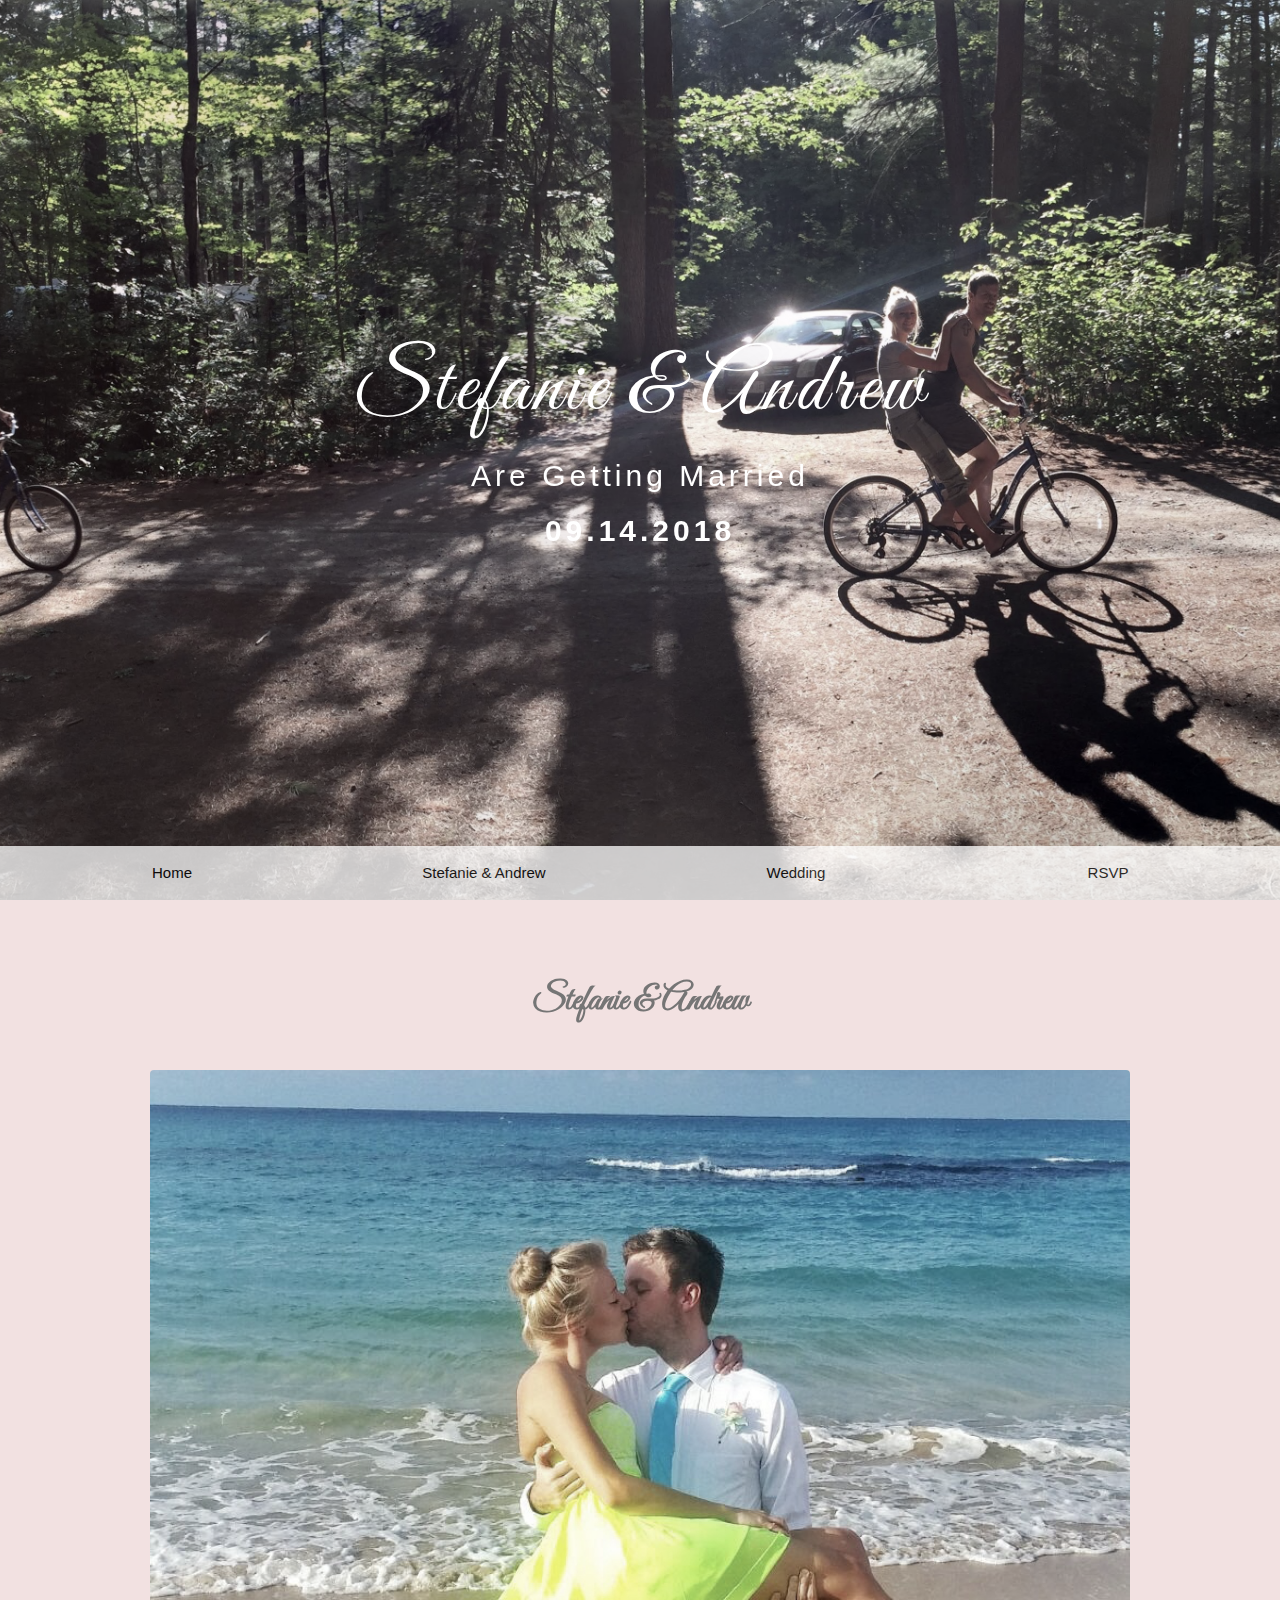
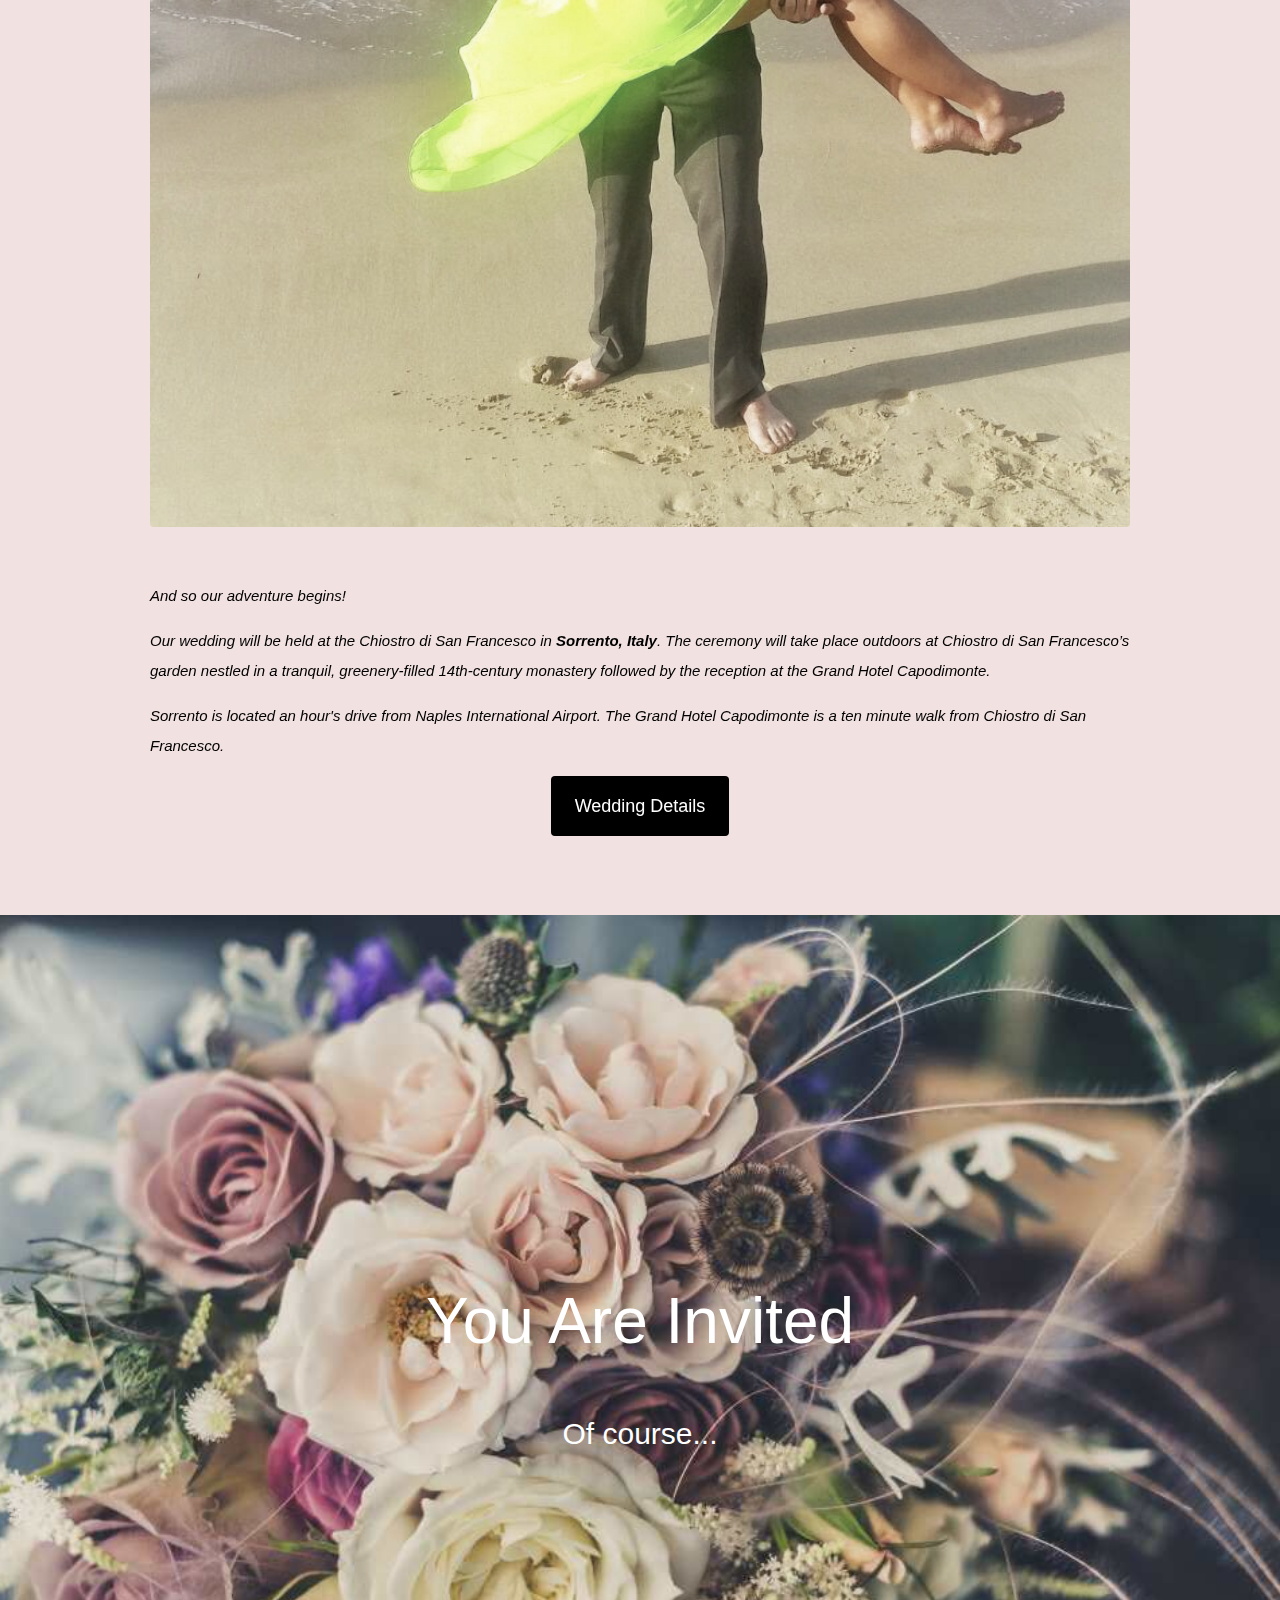
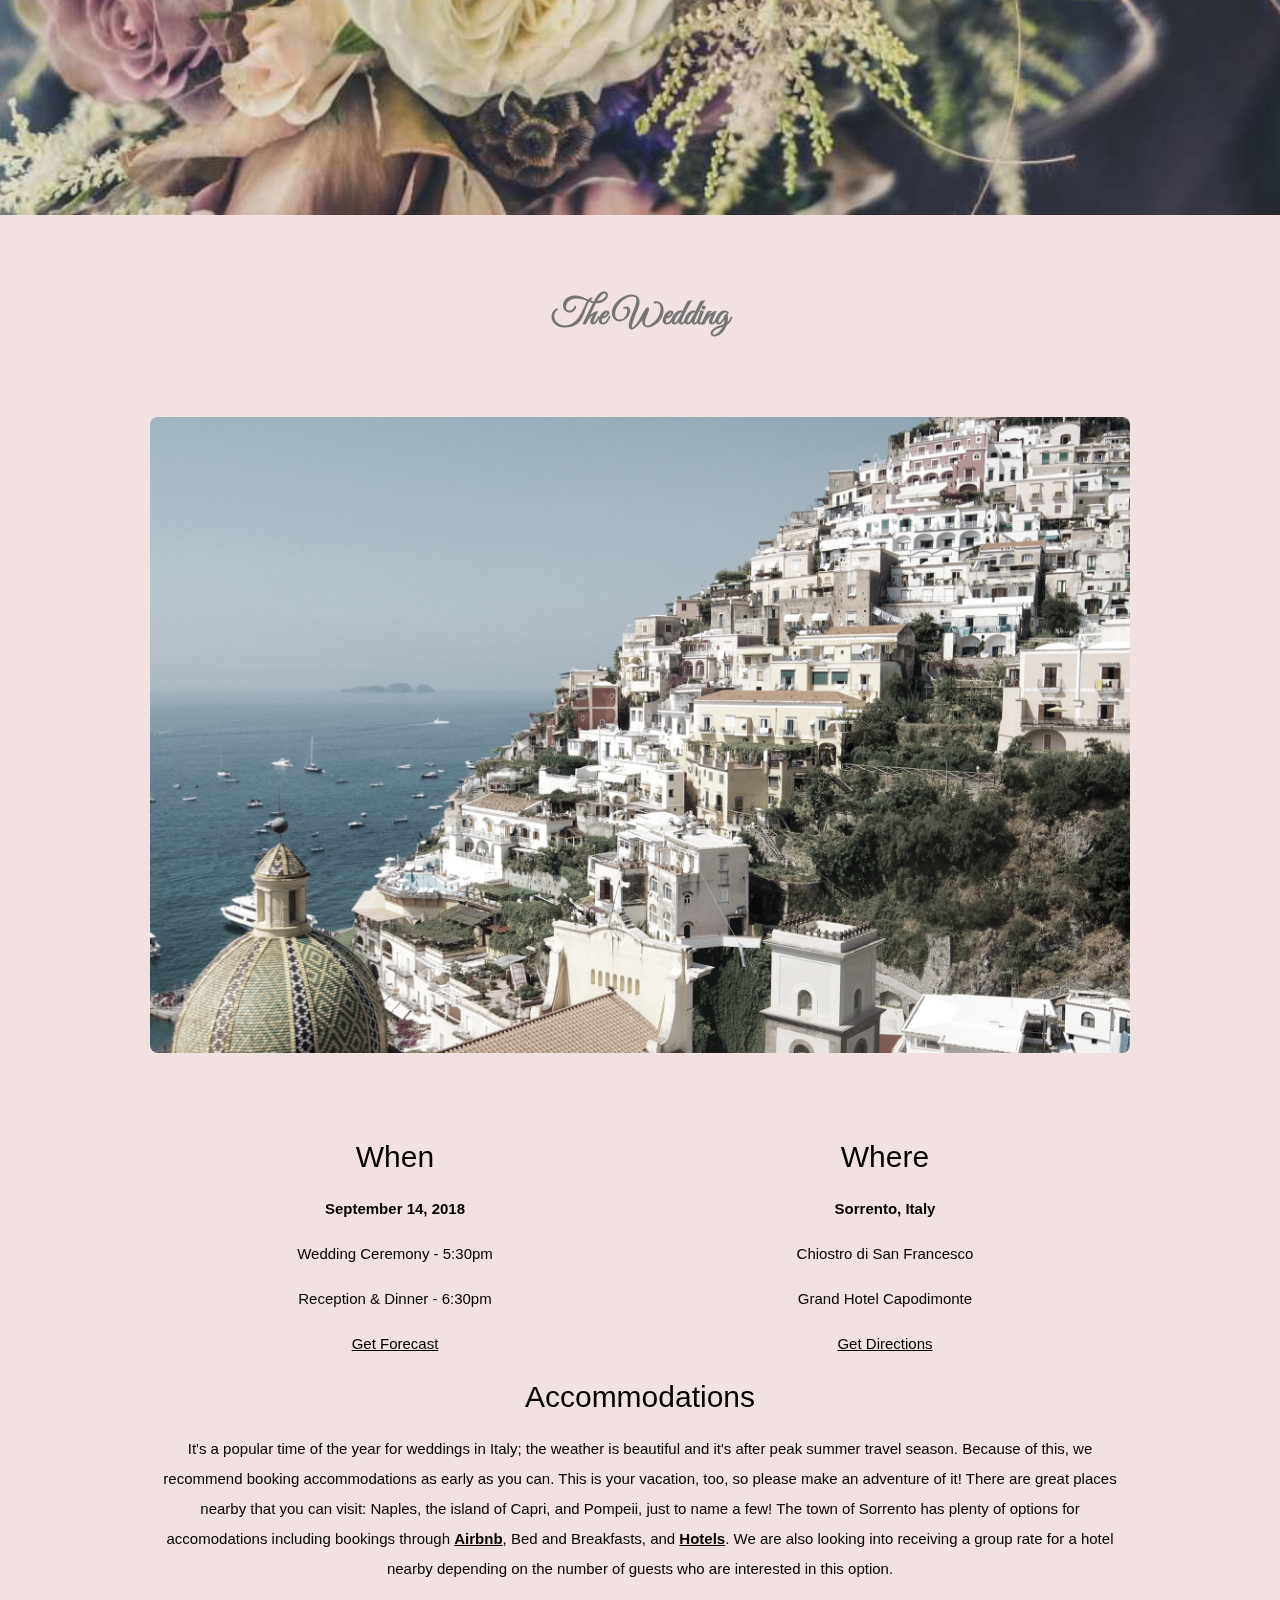
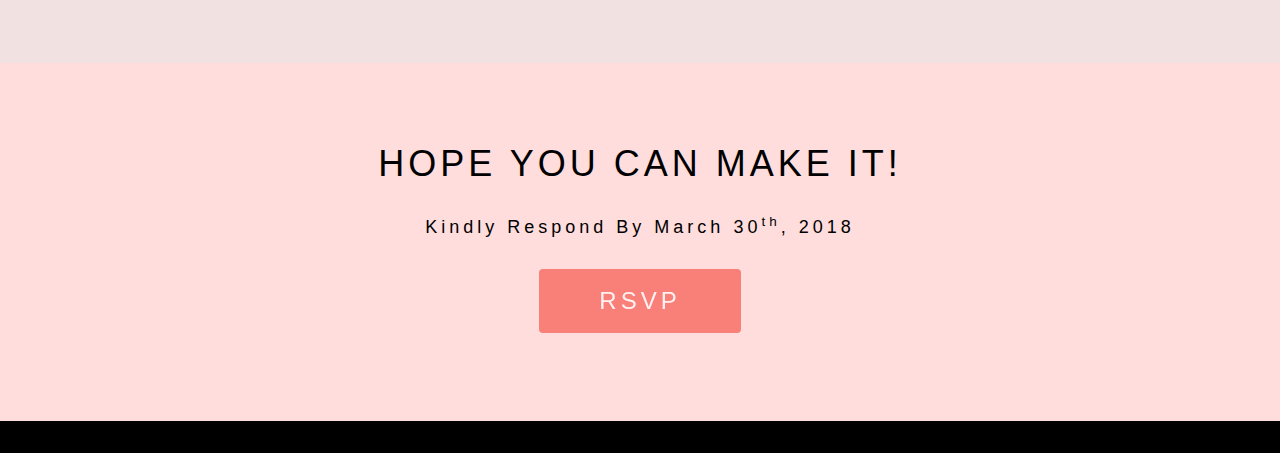
<file: wedding/index.html>
<!DOCTYPE html>
<!--[if lt IE 7]>      <html class="no-js lt-ie9 lt-ie8 lt-ie7"> <![endif]-->
<!--[if IE 7]>         <html class="no-js lt-ie9 lt-ie8"> <![endif]-->
<!--[if IE 8]>         <html class="no-js lt-ie9"> <![endif]-->
<!--[if gt IE 8]><!--> <html class="no-js"> <!--<![endif]-->
<head>
    <meta charset="utf-8">
    <meta http-equiv="X-UA-Compatible" content="IE=edge,chrome=1">
    <title>Stefanie and Andrew are getting married.</title>
    <meta name="description" content="">
    <meta name="viewport" content="width=device-width, initial-scale=1">

    <link rel="stylesheet" href="http://necolas.github.io/normalize.css/7.0.0/normalize.css">
    <!-- <link rel="stylesheet" href="fluidable-min.css"> -->
    <link rel="stylesheet" href="/wedding/style.css">
    <link rel="stylesheet" href="/wedding/global.css">

    <link href="https://fonts.googleapis.com/css?family=Great+Vibes|Raleway" rel="stylesheet">



</head>
<body>

<!-- Header / Home-->
<header class="w3-display-container w3-wide bgimg w3-grayscale-min" id="home">
  <div class="w3-display-middle w3-text-white w3-center">
    <h1 class="names">Stefanie & Andrew</h1>
    <h2>Are Getting Married</h2>
    <h2><b>09.14.2018</b></h2>
  </div>
</header>

<!-- Navbar (sticky bottom) -->
<div class="w3-bottom w3-hide-small">
  <div class="w3-bar w3-white w3-center w3-padding w3-opacity-min w3-hover-opacity-off">
    <a href="#home" style="width:25%" class="w3-bar-item w3-button">Home</a>
    <a href="#us" style="width:25%" class="w3-bar-item w3-button">Stefanie & Andrew</a>
    <a href="#wedding" style="width:25%" class="w3-bar-item w3-button">Wedding</a>
    <a href="https://goo.gl/forms/kOBnoOsUVIG4jcu53" style="width:25%" class="w3-bar-item w3-button w3-hover-black">RSVP</a>
  </div>
</div>

<!-- About / Jane And John -->
<div class="w3-container w3-padding-64 w3-pale-red w3-grayscale-min" id="us">
  <div class="w3-content">
    <h1 class="w3-center w3-text-grey"><b>Stefanie & Andrew</b></h1>
    <img class="w3-round" src="beach.jpg" style="width:100%;margin:32px 0">
      <p><i>And so our adventure begins!</i></p>
      <p><i>Our wedding will be held at the Chiostro di San Francesco in <strong>Sorrento, Italy</strong>. The ceremony will take place outdoors at Chiostro di San Francesco’s garden nestled in a tranquil, greenery-filled 14th-century monastery followed by the reception at the Grand Hotel Capodimonte.</i></p>
      <p><i>Sorrento is located an hour's drive from Naples International Airport. The Grand Hotel Capodimonte is a ten minute walk from Chiostro di San Francesco.</i></p>

    <p class="w3-center"><a href="#wedding" class="w3-button w3-black w3-round w3-padding-large w3-large">Wedding Details</a></p>
  </div>
</div>

<!-- Background photo -->
<div class="w3-display-container bgimg2">
  <div class="w3-display-middle w3-text-white w3-center">
    <h1 class="w3-jumbo">You Are Invited</h1><br>
    <h2>Of course...</h2>
  </div>
</div>

<!-- Wedding information -->
<div class="w3-container w3-padding-64 w3-pale-red w3-grayscale-min w3-center" id="wedding">
  <div class="w3-content">
    <h1 class="w3-text-grey"><b>The Wedding</b></h1>
    <img class="w3-round-large w3-grayscale-min" src="sorrento.jpg" style="width:100%;margin:64px 0">
    <div class="w3-row">
      <div class="w3-half">
        <h2>When</h2>
        <p><strong>September 14, 2018</strong></p>
        <p>Wedding Ceremony - 5:30pm</p>
        <p>Reception & Dinner - 6:30pm</p>
        <p><a class="link" href="http://www.holiday-weather.com/sorrento/averages/september/" target="_blank">Get Forecast</a></p>
      </div>

      <div class="w3-half">
        <h2>Where</h2>
        <p><strong>Sorrento, Italy</strong></p>
        <p>Chiostro di San Francesco</p>
        <p>Grand Hotel Capodimonte</p>
        <p><a class="link" href="https://www.google.ca/maps/place/Chiostro+di+San+Francesco/@40.6279257,14.3731768,15z/data=!4m5!3m4!1s0x0:0x3742c4588beeac3e!8m2!3d40.6279257!4d14.3731768" target="_blank">Get Directions</a></p>
      </div>
      <div class="w3-full">
        <h2>Accommodations</h2>
        <p>It's a popular time of the year for weddings in Italy; the weather is beautiful and it's after peak summer travel season. Because of this, we recommend booking accommodations as early as you can. This is your vacation, too, so please make an adventure of it! There are great places nearby that you can visit: Naples, the island of Capri, and Pompeii, just to name a few! The town of Sorrento has plenty of options for accomodations including bookings through <b><a href="https://www.airbnb.ca/s/Sorrento--Metropolitan-City-of-Naples--Italy/homes?checkin=2018-09-11&checkout=2018-09-16&adults=1&children=0&infants=0&place_id=ChIJYVu_bVOZOxMRQM7Aq1frRCY&source=mob&sem_keywords=airbnb.&s_tag=qT_W_FUy&allow_override%5B%5D=" target="_blank">Airbnb</a></b>, Bed and Breakfasts, and <b><a href="https://www.booking.com/searchresults.html?aid=306395&label=sorrento-C3z2ivrk2dpKP1svuCBTUQS204781452887%3Apl%3Ata%3Ap1360%3Ap2%3Aac%3Aap1t1%3Aneg%3Afi%3Atikwd-29624121%3Alp9000807%3Ali%3Adec%3Adm&sid=8676a72e23fe3a1b653fcfb640ec3920&sb=1&src=city&src_elem=sb&error_url=https%3A%2F%2Fwww.booking.com%2Fcity%2Fit%2Fsorrento.html%3Faid%3D306395%3Blabel%3Dsorrento-C3z2ivrk2dpKP1svuCBTUQS204781452887%253Apl%253Ata%253Ap1360%253Ap2%253Aac%253Aap1t1%253Aneg%253Afi%253Atikwd-29624121%253Alp9000807%253Ali%253Adec%253Adm%3Bsid%3D8676a72e23fe3a1b653fcfb640ec3920%3Binac%3D0%26%3B&ssne=Sorrento&ssne_untouched=Sorrento&city=-129972&checkin_month=9&checkin_monthday=10&checkin_year=2018&checkout_month=9&checkout_monthday=16&checkout_year=2018&no_rooms=1&group_adults=2&group_children=0&from_sf=1" target="_blank">Hotels</a></b>. We are also looking into receiving a group rate for a hotel nearby depending on the number of guests who are interested in this option.</p>

      </div>

    </div>
  </div>
</div>

<!-- RSVP section -->
<div class="w3-container w3-padding-64 w3-pale-red w3-center w3-wide" id="rsvp">
  <h1>HOPE YOU CAN MAKE IT!</h1>
  <p class="w3-large">Kindly Respond By March 30<sup>th</sup>, 2018</p>
  <p class="w3-xlarge">
    <a href="https://goo.gl/forms/kOBnoOsUVIG4jcu53" class="w3-button w3-round w3-red w3-opacity w3-hover-opacity-off" style="padding:8px 60px" target="_blank">RSVP</a>
  </p>
</div>


<!-- Footer -->
<footer class="w3-center w3-black w3-padding-16"></footer>
<div class="w3-hide-small" style="margin-bottom:32px"> </div>

</body>
</file>
<file: wedding/style.css>
body,h2{
    font-family: "Raleway", sans-serif
}
body, html {
    height: 100%
}
p {
    line-height: 2
}
.bgimg, .bgimg2 {
    min-height: 100%;
    background-position: center;
    background-size: cover;
}
.bgimg {
    background-image: url("hero.jpg")
}
.bgimg2 {
    background-image: url("flowers.jpg")
}
h1.names {
    text-shadow: 0 0 40px rgba(0,0,0,.25);
    margin: 0;
    font-size: 5.5rem;
    line-height: 7rem;
    color: #fff;
    font-family: 'Great Vibes', cursive;
    font-weight: normal;
}
h1.w3-text-grey {
    font-family: 'Great Vibes', cursive;
}
</file>
<file: wedding/global.css>
﻿/* W3.CSS 4.06 November 2017 by Jan Egil and Borge Refsnes */
html{box-sizing:border-box}*,*:before,*:after{box-sizing:inherit}
/* Extract from normalize.css by Nicolas Gallagher and Jonathan Neal git.io/normalize */
html{-ms-text-size-adjust:100%;-webkit-text-size-adjust:100%}body{margin:0}
article,aside,details,figcaption,figure,footer,header,main,menu,nav,section,summary{display:block}
audio,canvas,progress,video{display:inline-block}progress{vertical-align:baseline}
audio:not([controls]){display:none;height:0}[hidden],template{display:none}
a{background-color:transparent;-webkit-text-decoration-skip:objects}
a:active,a:hover{outline-width:0}abbr[title]{border-bottom:none;text-decoration:underline;text-decoration:underline dotted}
dfn{font-style:italic}mark{background:#ff0;color:#000}
small{font-size:80%}sub,sup{font-size:75%;line-height:0;position:relative;vertical-align:baseline}
sub{bottom:-0.25em}sup{top:-0.5em}figure{margin:1em 40px}img{border-style:none}svg:not(:root){overflow:hidden}
code,kbd,pre,samp{font-family:monospace,monospace;font-size:1em}hr{box-sizing:content-box;height:0;overflow:visible}
button,input,select,textarea{font:inherit;margin:0}optgroup{font-weight:bold}
button,input{overflow:visible}button,select{text-transform:none}
button,html [type=button],[type=reset],[type=submit]{-webkit-appearance:button}
button::-moz-focus-inner, [type=button]::-moz-focus-inner, [type=reset]::-moz-focus-inner, [type=submit]::-moz-focus-inner{border-style:none;padding:0}
button:-moz-focusring, [type=button]:-moz-focusring, [type=reset]:-moz-focusring, [type=submit]:-moz-focusring{outline:1px dotted ButtonText}
fieldset{border:1px solid #c0c0c0;margin:0 2px;padding:.35em .625em .75em}
legend{color:inherit;display:table;max-width:100%;padding:0;white-space:normal}textarea{overflow:auto}
[type=checkbox],[type=radio]{padding:0}
[type=number]::-webkit-inner-spin-button,[type=number]::-webkit-outer-spin-button{height:auto}
[type=search]{-webkit-appearance:textfield;outline-offset:-2px}
[type=search]::-webkit-search-cancel-button,[type=search]::-webkit-search-decoration{-webkit-appearance:none}
::-webkit-input-placeholder{color:inherit;opacity:0.54}
::-webkit-file-upload-button{-webkit-appearance:button;font:inherit}
/* End extract */
html,body{font-family:Verdana,sans-serif;font-size:15px;line-height:1.5}html{overflow-x:hidden}
h1{font-size:36px}h2{font-size:30px}h3{font-size:24px}h4{font-size:20px}h5{font-size:18px}h6{font-size:16px}.w3-serif{font-family:serif}
h1,h2,h3,h4,h5,h6{font-family:"Segoe UI",Arial,sans-serif;font-weight:400;margin:10px 0}.w3-wide{letter-spacing:4px}
hr{border:0;border-top:1px solid #eee;margin:20px 0}
.w3-image{max-width:100%;height:auto}img{margin-bottom:-5px}a{color:inherit}
.w3-table,.w3-table-all{border-collapse:collapse;border-spacing:0;width:100%;display:table}.w3-table-all{border:1px solid #ccc}
.w3-bordered tr,.w3-table-all tr{border-bottom:1px solid #ddd}.w3-striped tbody tr:nth-child(even){background-color:#f1f1f1}
.w3-table-all tr:nth-child(odd){background-color:#fff}.w3-table-all tr:nth-child(even){background-color:#f1f1f1}
.w3-hoverable tbody tr:hover,.w3-ul.w3-hoverable li:hover{background-color:#ccc}.w3-centered tr th,.w3-centered tr td{text-align:center}
.w3-table td,.w3-table th,.w3-table-all td,.w3-table-all th{padding:8px 8px;display:table-cell;text-align:left;vertical-align:top}
.w3-table th:first-child,.w3-table td:first-child,.w3-table-all th:first-child,.w3-table-all td:first-child{padding-left:16px}
.w3-btn,.w3-button{border:none;display:inline-block;outline:0;padding:8px 16px;vertical-align:middle;overflow:hidden;text-decoration:none;color:inherit;background-color:inherit;text-align:center;cursor:pointer;white-space:nowrap}
.w3-btn:hover{box-shadow:0 8px 16px 0 rgba(0,0,0,0.2),0 6px 20px 0 rgba(0,0,0,0.19)}
.w3-btn,.w3-button{-webkit-touch-callout:none;-webkit-user-select:none;-khtml-user-select:none;-moz-user-select:none;-ms-user-select:none;user-select:none}   
.w3-disabled,.w3-btn:disabled,.w3-button:disabled{cursor:not-allowed;opacity:0.3}.w3-disabled *,:disabled *{pointer-events:none}
.w3-btn.w3-disabled:hover,.w3-btn:disabled:hover{box-shadow:none}
.w3-badge,.w3-tag{background-color:#000;color:#fff;display:inline-block;padding-left:8px;padding-right:8px;text-align:center}.w3-badge{border-radius:50%}
.w3-ul{list-style-type:none;padding:0;margin:0}.w3-ul li{padding:8px 16px;border-bottom:1px solid #ddd}.w3-ul li:last-child{border-bottom:none}
.w3-tooltip,.w3-display-container{position:relative}.w3-tooltip .w3-text{display:none}.w3-tooltip:hover .w3-text{display:inline-block}
.w3-ripple:active{opacity:0.5}.w3-ripple{transition:opacity 0s}
.w3-input{padding:8px;display:block;border:none;border-bottom:1px solid #ccc;width:100%}
.w3-select{padding:9px 0;width:100%;border:none;border-bottom:1px solid #ccc}
.w3-dropdown-click,.w3-dropdown-hover{position:relative;display:inline-block;cursor:pointer}
.w3-dropdown-hover:hover .w3-dropdown-content{display:block;z-index:1}
.w3-dropdown-hover:first-child,.w3-dropdown-click:hover{background-color:#ccc;color:#000}
.w3-dropdown-hover:hover > .w3-button:first-child,.w3-dropdown-click:hover > .w3-button:first-child{background-color:#ccc;color:#000}
.w3-dropdown-content{cursor:auto;color:#000;background-color:#fff;display:none;position:absolute;min-width:160px;margin:0;padding:0}
.w3-check,.w3-radio{width:24px;height:24px;position:relative;top:6px}
.w3-sidebar{height:100%;width:200px;background-color:#fff;position:fixed!important;z-index:1;overflow:auto}
.w3-bar-block .w3-dropdown-hover,.w3-bar-block .w3-dropdown-click{width:100%}
.w3-bar-block .w3-dropdown-hover .w3-dropdown-content,.w3-bar-block .w3-dropdown-click .w3-dropdown-content{min-width:100%}
.w3-bar-block .w3-dropdown-hover .w3-button,.w3-bar-block .w3-dropdown-click .w3-button{width:100%;text-align:left;padding:8px 16px}
.w3-main,#main{transition:margin-left .4s}
.w3-modal{z-index:3;display:none;padding-top:100px;position:fixed;left:0;top:0;width:100%;height:100%;overflow:auto;background-color:rgb(0,0,0);background-color:rgba(0,0,0,0.4)}
.w3-modal-content{margin:auto;background-color:#fff;position:relative;padding:0;outline:0;width:600px}
.w3-bar{width:100%;overflow:hidden}.w3-center .w3-bar{display:inline-block;width:auto}
.w3-bar .w3-bar-item{padding:8px 16px;float:left;width:auto;border:none;outline:none;display:block}
.w3-bar .w3-dropdown-hover,.w3-bar .w3-dropdown-click{position:static;float:left}
.w3-bar .w3-button{white-space:normal}
.w3-bar-block .w3-bar-item{width:100%;display:block;padding:8px 16px;text-align:left;border:none;outline:none;white-space:normal;float:none}
.w3-bar-block.w3-center .w3-bar-item{text-align:center}.w3-block{display:block;width:100%}
.w3-responsive{display:block;overflow-x:auto}
.w3-container:after,.w3-container:before,.w3-panel:after,.w3-panel:before,.w3-row:after,.w3-row:before,.w3-row-padding:after,.w3-row-padding:before,
.w3-cell-row:before,.w3-cell-row:after,.w3-clear:after,.w3-clear:before,.w3-bar:before,.w3-bar:after{content:"";display:table;clear:both}
.w3-col,.w3-half,.w3-third,.w3-twothird,.w3-threequarter,.w3-quarter{float:left;width:100%}
.w3-col.s1{width:8.33333%}.w3-col.s2{width:16.66666%}.w3-col.s3{width:24.99999%}.w3-col.s4{width:33.33333%}
.w3-col.s5{width:41.66666%}.w3-col.s6{width:49.99999%}.w3-col.s7{width:58.33333%}.w3-col.s8{width:66.66666%}
.w3-col.s9{width:74.99999%}.w3-col.s10{width:83.33333%}.w3-col.s11{width:91.66666%}.w3-col.s12{width:99.99999%}
@media (min-width:601px){.w3-col.m1{width:8.33333%}.w3-col.m2{width:16.66666%}.w3-col.m3,.w3-quarter{width:24.99999%}.w3-col.m4,.w3-third{width:33.33333%}
.w3-col.m5{width:41.66666%}.w3-col.m6,.w3-half{width:49.99999%}.w3-col.m7{width:58.33333%}.w3-col.m8,.w3-twothird{width:66.66666%}
.w3-col.m9,.w3-threequarter{width:74.99999%}.w3-col.m10{width:83.33333%}.w3-col.m11{width:91.66666%}.w3-col.m12{width:99.99999%}}
@media (min-width:993px){.w3-col.l1{width:8.33333%}.w3-col.l2{width:16.66666%}.w3-col.l3{width:24.99999%}.w3-col.l4{width:33.33333%}
.w3-col.l5{width:41.66666%}.w3-col.l6{width:49.99999%}.w3-col.l7{width:58.33333%}.w3-col.l8{width:66.66666%}
.w3-col.l9{width:74.99999%}.w3-col.l10{width:83.33333%}.w3-col.l11{width:91.66666%}.w3-col.l12{width:99.99999%}}
.w3-content{max-width:980px;margin:auto}.w3-rest{overflow:hidden}
.w3-cell-row{display:table;width:100%}.w3-cell{display:table-cell}
.w3-cell-top{vertical-align:top}.w3-cell-middle{vertical-align:middle}.w3-cell-bottom{vertical-align:bottom}
.w3-hide{display:none!important}.w3-show-block,.w3-show{display:block!important}.w3-show-inline-block{display:inline-block!important}
@media (max-width:600px){.w3-modal-content{margin:0 10px;width:auto!important}.w3-modal{padding-top:30px}
.w3-dropdown-hover.w3-mobile .w3-dropdown-content,.w3-dropdown-click.w3-mobile .w3-dropdown-content{position:relative}	
.w3-hide-small{display:none!important}.w3-mobile{display:block;width:100%!important}.w3-bar-item.w3-mobile,.w3-dropdown-hover.w3-mobile,.w3-dropdown-click.w3-mobile{text-align:center}
.w3-dropdown-hover.w3-mobile,.w3-dropdown-hover.w3-mobile .w3-btn,.w3-dropdown-hover.w3-mobile .w3-button,.w3-dropdown-click.w3-mobile,.w3-dropdown-click.w3-mobile .w3-btn,.w3-dropdown-click.w3-mobile .w3-button{width:100%}}
@media (max-width:768px){.w3-modal-content{width:500px}.w3-modal{padding-top:50px}}
@media (min-width:993px){.w3-modal-content{width:900px}.w3-hide-large{display:none!important}.w3-sidebar.w3-collapse{display:block!important}}
@media (max-width:992px) and (min-width:601px){.w3-hide-medium{display:none!important}}
@media (max-width:992px){.w3-sidebar.w3-collapse{display:none}.w3-main{margin-left:0!important;margin-right:0!important}}
.w3-top,.w3-bottom{position:fixed;width:100%;z-index:1}.w3-top{top:0}.w3-bottom{bottom:0}
.w3-overlay{position:fixed;display:none;width:100%;height:100%;top:0;left:0;right:0;bottom:0;background-color:rgba(0,0,0,0.5);z-index:2}
.w3-display-topleft{position:absolute;left:0;top:0}.w3-display-topright{position:absolute;right:0;top:0}
.w3-display-bottomleft{position:absolute;left:0;bottom:0}.w3-display-bottomright{position:absolute;right:0;bottom:0}
.w3-display-middle{position:absolute;top:50%;left:50%;transform:translate(-50%,-50%);-ms-transform:translate(-50%,-50%)}
.w3-display-left{position:absolute;top:50%;left:0%;transform:translate(0%,-50%);-ms-transform:translate(-0%,-50%)}
.w3-display-right{position:absolute;top:50%;right:0%;transform:translate(0%,-50%);-ms-transform:translate(0%,-50%)}
.w3-display-topmiddle{position:absolute;left:50%;top:0;transform:translate(-50%,0%);-ms-transform:translate(-50%,0%)}
.w3-display-bottommiddle{position:absolute;left:50%;bottom:0;transform:translate(-50%,0%);-ms-transform:translate(-50%,0%)}
.w3-display-container:hover .w3-display-hover{display:block}.w3-display-container:hover span.w3-display-hover{display:inline-block}.w3-display-hover{display:none}
.w3-display-position{position:absolute}
.w3-circle{border-radius:50%}
.w3-round-small{border-radius:2px}.w3-round,.w3-round-medium{border-radius:4px}.w3-round-large{border-radius:8px}.w3-round-xlarge{border-radius:16px}.w3-round-xxlarge{border-radius:32px}
.w3-row-padding,.w3-row-padding>.w3-half,.w3-row-padding>.w3-third,.w3-row-padding>.w3-twothird,.w3-row-padding>.w3-threequarter,.w3-row-padding>.w3-quarter,.w3-row-padding>.w3-col{padding:0 8px}
.w3-container,.w3-panel{padding:0.01em 16px}.w3-panel{margin-top:16px;margin-bottom:16px}
.w3-code,.w3-codespan{font-family:Consolas,"courier new";font-size:16px}
.w3-code{width:auto;background-color:#fff;padding:8px 12px;border-left:4px solid #4CAF50;word-wrap:break-word}
.w3-codespan{color:crimson;background-color:#f1f1f1;padding-left:4px;padding-right:4px;font-size:110%}
.w3-card,.w3-card-2{box-shadow:0 2px 5px 0 rgba(0,0,0,0.16),0 2px 10px 0 rgba(0,0,0,0.12)}
.w3-card-4,.w3-hover-shadow:hover{box-shadow:0 4px 10px 0 rgba(0,0,0,0.2),0 4px 20px 0 rgba(0,0,0,0.19)}
.w3-spin{animation:w3-spin 2s infinite linear}@keyframes w3-spin{0%{transform:rotate(0deg)}100%{transform:rotate(359deg)}}
.w3-animate-fading{animation:fading 10s infinite}@keyframes fading{0%{opacity:0}50%{opacity:1}100%{opacity:0}}
.w3-animate-opacity{animation:opac 0.8s}@keyframes opac{from{opacity:0} to{opacity:1}}
.w3-animate-top{position:relative;animation:animatetop 0.4s}@keyframes animatetop{from{top:-300px;opacity:0} to{top:0;opacity:1}}
.w3-animate-left{position:relative;animation:animateleft 0.4s}@keyframes animateleft{from{left:-300px;opacity:0} to{left:0;opacity:1}}
.w3-animate-right{position:relative;animation:animateright 0.4s}@keyframes animateright{from{right:-300px;opacity:0} to{right:0;opacity:1}}
.w3-animate-bottom{position:relative;animation:animatebottom 0.4s}@keyframes animatebottom{from{bottom:-300px;opacity:0} to{bottom:0;opacity:1}}
.w3-animate-zoom {animation:animatezoom 0.6s}@keyframes animatezoom{from{transform:scale(0)} to{transform:scale(1)}}
.w3-animate-input{transition:width 0.4s ease-in-out}.w3-animate-input:focus{width:100%!important}
.w3-opacity,.w3-hover-opacity:hover{opacity:0.60}.w3-opacity-off,.w3-hover-opacity-off:hover{opacity:1}
.w3-opacity-max{opacity:0.25}.w3-opacity-min{opacity:0.75}
.w3-greyscale-max,.w3-grayscale-max,.w3-hover-greyscale:hover,.w3-hover-grayscale:hover{filter:grayscale(100%)}
.w3-greyscale,.w3-grayscale{filter:grayscale(75%)}.w3-greyscale-min,.w3-grayscale-min{filter:grayscale(50%)}
.w3-sepia{filter:sepia(75%)}.w3-sepia-max,.w3-hover-sepia:hover{filter:sepia(100%)}.w3-sepia-min{filter:sepia(50%)}
.w3-tiny{font-size:10px!important}.w3-small{font-size:12px!important}.w3-medium{font-size:15px!important}.w3-large{font-size:18px!important}
.w3-xlarge{font-size:24px!important}.w3-xxlarge{font-size:36px!important}.w3-xxxlarge{font-size:48px!important}.w3-jumbo{font-size:64px!important}
.w3-left-align{text-align:left!important}.w3-right-align{text-align:right!important}.w3-justify{text-align:justify!important}.w3-center{text-align:center!important}
.w3-border-0{border:0!important}.w3-border{border:1px solid #ccc!important}
.w3-border-top{border-top:1px solid #ccc!important}.w3-border-bottom{border-bottom:1px solid #ccc!important}
.w3-border-left{border-left:1px solid #ccc!important}.w3-border-right{border-right:1px solid #ccc!important}
.w3-topbar{border-top:6px solid #ccc!important}.w3-bottombar{border-bottom:6px solid #ccc!important}
.w3-leftbar{border-left:6px solid #ccc!important}.w3-rightbar{border-right:6px solid #ccc!important}
.w3-section,.w3-code{margin-top:16px!important;margin-bottom:16px!important}
.w3-margin{margin:16px!important}.w3-margin-top{margin-top:16px!important}.w3-margin-bottom{margin-bottom:16px!important}
.w3-margin-left{margin-left:16px!important}.w3-margin-right{margin-right:16px!important}
.w3-padding-small{padding:4px 8px!important}.w3-padding{padding:8px 16px!important}.w3-padding-large{padding:12px 24px!important}
.w3-padding-16{padding-top:16px!important;padding-bottom:16px!important}.w3-padding-24{padding-top:24px!important;padding-bottom:24px!important}
.w3-padding-32{padding-top:32px!important;padding-bottom:32px!important}.w3-padding-48{padding-top:48px!important;padding-bottom:48px!important}
.w3-padding-64{padding-top:64px!important;padding-bottom:64px!important}
.w3-left{float:left!important}.w3-right{float:right!important}
.w3-button:hover{color:#000!important;background-color:#ccc!important}
.w3-transparent,.w3-hover-none:hover{background-color:transparent!important}
.w3-hover-none:hover{box-shadow:none!important}
/* Colors */
.w3-amber,.w3-hover-amber:hover{color:#000!important;background-color:#ffc107!important}
.w3-aqua,.w3-hover-aqua:hover{color:#000!important;background-color:#00ffff!important}
.w3-blue,.w3-hover-blue:hover{color:#fff!important;background-color:#2196F3!important}
.w3-light-blue,.w3-hover-light-blue:hover{color:#000!important;background-color:#87CEEB!important}
.w3-brown,.w3-hover-brown:hover{color:#fff!important;background-color:#795548!important}
.w3-cyan,.w3-hover-cyan:hover{color:#000!important;background-color:#00bcd4!important}
.w3-blue-grey,.w3-hover-blue-grey:hover,.w3-blue-gray,.w3-hover-blue-gray:hover{color:#fff!important;background-color:#607d8b!important}
.w3-green,.w3-hover-green:hover{color:#fff!important;background-color:#4CAF50!important}
.w3-light-green,.w3-hover-light-green:hover{color:#000!important;background-color:#8bc34a!important}
.w3-indigo,.w3-hover-indigo:hover{color:#fff!important;background-color:#3f51b5!important}
.w3-khaki,.w3-hover-khaki:hover{color:#000!important;background-color:#f0e68c!important}
.w3-lime,.w3-hover-lime:hover{color:#000!important;background-color:#cddc39!important}
.w3-orange,.w3-hover-orange:hover{color:#000!important;background-color:#ff9800!important}
.w3-deep-orange,.w3-hover-deep-orange:hover{color:#fff!important;background-color:#ff5722!important}
.w3-pink,.w3-hover-pink:hover{color:#fff!important;background-color:#e91e63!important}
.w3-purple,.w3-hover-purple:hover{color:#fff!important;background-color:#9c27b0!important}
.w3-deep-purple,.w3-hover-deep-purple:hover{color:#fff!important;background-color:#673ab7!important}
.w3-red,.w3-hover-red:hover{color:#fff!important;background-color:#f44336!important}
.w3-sand,.w3-hover-sand:hover{color:#000!important;background-color:#fdf5e6!important}
.w3-teal,.w3-hover-teal:hover{color:#fff!important;background-color:#009688!important}
.w3-yellow,.w3-hover-yellow:hover{color:#000!important;background-color:#ffeb3b!important}
.w3-white,.w3-hover-white:hover{color:#000!important;background-color:#fff!important}
.w3-black,.w3-hover-black:hover{color:#fff!important;background-color:#000!important}
.w3-grey,.w3-hover-grey:hover,.w3-gray,.w3-hover-gray:hover{color:#000!important;background-color:#9e9e9e!important}
.w3-light-grey,.w3-hover-light-grey:hover,.w3-light-gray,.w3-hover-light-gray:hover{color:#000!important;background-color:#f1f1f1!important}
.w3-dark-grey,.w3-hover-dark-grey:hover,.w3-dark-gray,.w3-hover-dark-gray:hover{color:#fff!important;background-color:#616161!important}
.w3-pale-red,.w3-hover-pale-red:hover{color:#000!important;background-color:#ffdddd!important}
.w3-pale-green,.w3-hover-pale-green:hover{color:#000!important;background-color:#ddffdd!important}
.w3-pale-yellow,.w3-hover-pale-yellow:hover{color:#000!important;background-color:#ffffcc!important}
.w3-pale-blue,.w3-hover-pale-blue:hover{color:#000!important;background-color:#ddffff!important}
.w3-text-amber,.w3-hover-text-amber:hover{color:#ffc107!important}
.w3-text-aqua,.w3-hover-text-aqua:hover{color:#00ffff!important}
.w3-text-blue,.w3-hover-text-blue:hover{color:#2196F3!important}
.w3-text-light-blue,.w3-hover-text-light-blue:hover{color:#87CEEB!important}
.w3-text-brown,.w3-hover-text-brown:hover{color:#795548!important}
.w3-text-cyan,.w3-hover-text-cyan:hover{color:#00bcd4!important}
.w3-text-blue-grey,.w3-hover-text-blue-grey:hover,.w3-text-blue-gray,.w3-hover-text-blue-gray:hover{color:#607d8b!important}
.w3-text-green,.w3-hover-text-green:hover{color:#4CAF50!important}
.w3-text-light-green,.w3-hover-text-light-green:hover{color:#8bc34a!important}
.w3-text-indigo,.w3-hover-text-indigo:hover{color:#3f51b5!important}
.w3-text-khaki,.w3-hover-text-khaki:hover{color:#b4aa50!important}
.w3-text-lime,.w3-hover-text-lime:hover{color:#cddc39!important}
.w3-text-orange,.w3-hover-text-orange:hover{color:#ff9800!important}
.w3-text-deep-orange,.w3-hover-text-deep-orange:hover{color:#ff5722!important}
.w3-text-pink,.w3-hover-text-pink:hover{color:#e91e63!important}
.w3-text-purple,.w3-hover-text-purple:hover{color:#9c27b0!important}
.w3-text-deep-purple,.w3-hover-text-deep-purple:hover{color:#673ab7!important}
.w3-text-red,.w3-hover-text-red:hover{color:#f44336!important}
.w3-text-sand,.w3-hover-text-sand:hover{color:#fdf5e6!important}
.w3-text-teal,.w3-hover-text-teal:hover{color:#009688!important}
.w3-text-yellow,.w3-hover-text-yellow:hover{color:#d2be0e!important}
.w3-text-white,.w3-hover-text-white:hover{color:#fff!important}
.w3-text-black,.w3-hover-text-black:hover{color:#000!important}
.w3-text-grey,.w3-hover-text-grey:hover,.w3-text-gray,.w3-hover-text-gray:hover{color:#757575!important}
.w3-text-light-grey,.w3-hover-text-light-grey:hover,.w3-text-light-gray,.w3-hover-text-light-gray:hover{color:#f1f1f1!important}
.w3-text-dark-grey,.w3-hover-text-dark-grey:hover,.w3-text-dark-gray,.w3-hover-text-dark-gray:hover{color:#3a3a3a!important}
.w3-border-amber,.w3-hover-border-amber:hover{border-color:#ffc107!important}
.w3-border-aqua,.w3-hover-border-aqua:hover{border-color:#00ffff!important}
.w3-border-blue,.w3-hover-border-blue:hover{border-color:#2196F3!important}
.w3-border-light-blue,.w3-hover-border-light-blue:hover{border-color:#87CEEB!important}
.w3-border-brown,.w3-hover-border-brown:hover{border-color:#795548!important}
.w3-border-cyan,.w3-hover-border-cyan:hover{border-color:#00bcd4!important}
.w3-border-blue-grey,.w3-hover-border-blue-grey:hover,.w3-border-blue-gray,.w3-hover-border-blue-gray:hover{border-color:#607d8b!important}
.w3-border-green,.w3-hover-border-green:hover{border-color:#4CAF50!important}
.w3-border-light-green,.w3-hover-border-light-green:hover{border-color:#8bc34a!important}
.w3-border-indigo,.w3-hover-border-indigo:hover{border-color:#3f51b5!important}
.w3-border-khaki,.w3-hover-border-khaki:hover{border-color:#f0e68c!important}
.w3-border-lime,.w3-hover-border-lime:hover{border-color:#cddc39!important}
.w3-border-orange,.w3-hover-border-orange:hover{border-color:#ff9800!important}
.w3-border-deep-orange,.w3-hover-border-deep-orange:hover{border-color:#ff5722!important}
.w3-border-pink,.w3-hover-border-pink:hover{border-color:#e91e63!important}
.w3-border-purple,.w3-hover-border-purple:hover{border-color:#9c27b0!important}
.w3-border-deep-purple,.w3-hover-border-deep-purple:hover{border-color:#673ab7!important}
.w3-border-red,.w3-hover-border-red:hover{border-color:#f44336!important}
.w3-border-sand,.w3-hover-border-sand:hover{border-color:#fdf5e6!important}
.w3-border-teal,.w3-hover-border-teal:hover{border-color:#009688!important}
.w3-border-yellow,.w3-hover-border-yellow:hover{border-color:#ffeb3b!important}
.w3-border-white,.w3-hover-border-white:hover{border-color:#fff!important}
.w3-border-black,.w3-hover-border-black:hover{border-color:#000!important}
.w3-border-grey,.w3-hover-border-grey:hover,.w3-border-gray,.w3-hover-border-gray:hover{border-color:#9e9e9e!important}
.w3-border-light-grey,.w3-hover-border-light-grey:hover,.w3-border-light-gray,.w3-hover-border-light-gray:hover{border-color:#f1f1f1!important}
.w3-border-dark-grey,.w3-hover-border-dark-grey:hover,.w3-border-dark-gray,.w3-hover-border-dark-gray:hover{border-color:#616161!important}
.w3-border-pale-red,.w3-hover-border-pale-red:hover{border-color:#ffe7e7!important}.w3-border-pale-green,.w3-hover-border-pale-green:hover{border-color:#e7ffe7!important}
.w3-border-pale-yellow,.w3-hover-border-pale-yellow:hover{border-color:#ffffcc!important}.w3-border-pale-blue,.w3-hover-border-pale-blue:hover{border-color:#e7ffff!important}
</file>
